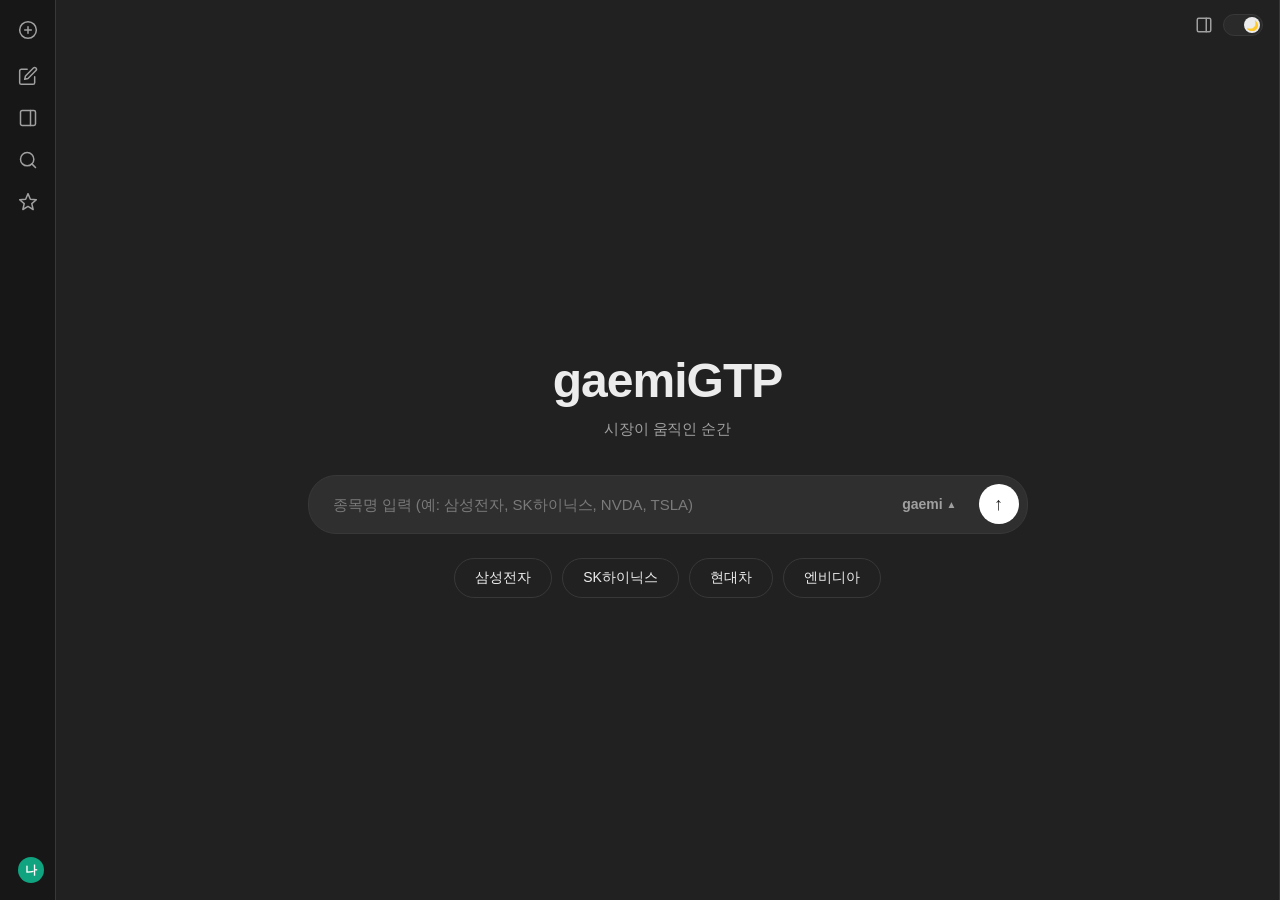
<file: index.html>
<!DOCTYPE html>
<html lang="ko">
<head>
  <meta charset="UTF-8">
  <meta name="viewport" content="width=device-width, initial-scale=1.0">
  <title>gaemiGTP</title>
  <link rel="stylesheet" href="style.css?v=sp3">
</head>
<body class="welcome-mode">

  <aside class="sidebar" id="sidebar">
    <div class="sb-header">
      <button class="sb-icon sb-toggle-btn" onclick="Sidebar.toggle()" title="사이드바 열기/닫기">
        <svg width="20" height="20" viewBox="0 0 24 24" fill="none" stroke="currentColor" stroke-width="1.8" stroke-linecap="round" stroke-linejoin="round">
          <circle cx="12" cy="12" r="10"/><line x1="12" y1="8" x2="12" y2="16"/><line x1="8" y1="12" x2="16" y2="12"/>
        </svg>
      </button>
      <button class="sb-logo-btn sb-text" onclick="goHome()" title="gaemiGTP 홈">
        <span class="logo-text">gaemiGTP</span>
      </button>
    </div>

    <button class="sb-icon" onclick="newChat()" title="새 질문">
      <svg width="20" height="20" viewBox="0 0 24 24" fill="none" stroke="currentColor" stroke-width="1.8" stroke-linecap="round" stroke-linejoin="round">
        <path d="M11 4H4a2 2 0 0 0-2 2v14a2 2 0 0 0 2 2h14a2 2 0 0 0 2-2v-7"/>
        <path d="M18.5 2.5a2.121 2.121 0 0 1 3 3L12 15l-4 1 1-4 9.5-9.5z"/>
      </svg>
      <span class="sb-text">새 질문</span>
    </button>
    <button class="sb-icon" onclick="Panel.toggle()" title="분석 패널">
      <svg width="20" height="20" viewBox="0 0 24 24" fill="none" stroke="currentColor" stroke-width="1.8" stroke-linecap="round" stroke-linejoin="round">
        <rect x="3" y="3" width="18" height="18" rx="2"/><line x1="15" y1="3" x2="15" y2="21"/>
      </svg>
      <span class="sb-text">분석 패널</span>
    </button>
    <button class="sb-icon" onclick="alert('준비 중')" title="검색">
      <svg width="20" height="20" viewBox="0 0 24 24" fill="none" stroke="currentColor" stroke-width="1.8" stroke-linecap="round" stroke-linejoin="round">
        <circle cx="11" cy="11" r="8"/><line x1="21" y1="21" x2="16.65" y2="16.65"/>
      </svg>
      <span class="sb-text">검색</span>
    </button>
    <button class="sb-icon" onclick="alert('준비 중')" title="관심종목">
      <svg width="20" height="20" viewBox="0 0 24 24" fill="none" stroke="currentColor" stroke-width="1.8" stroke-linecap="round" stroke-linejoin="round">
        <path d="M12 17.27L18.18 21l-1.64-7.03L22 9.24l-7.19-.61L12 2 9.19 8.63 2 9.24l5.46 4.73L5.82 21z"/>
      </svg>
      <span class="sb-text">관심종목</span>
    </button>
    <div style="flex:1;"></div>
    <button class="sb-icon sb-avatar" onclick="alert('프로필')" title="내 계정">
      <span class="sb-avatar-circle">나</span>
      <span class="sb-text">내 계정</span>
    </button>
  </aside>

  <main class="main">
    <div class="topbar">
      <div class="topbar-left">
        <button class="icon-btn menu-toggle" onclick="Sidebar.openMobile()" title="메뉴">
          <svg width="20" height="20" viewBox="0 0 24 24" fill="none" stroke="currentColor" stroke-width="2" stroke-linecap="round">
            <line x1="3" y1="6" x2="21" y2="6"/><line x1="3" y1="12" x2="21" y2="12"/><line x1="3" y1="18" x2="21" y2="18"/>
          </svg>
        </button>
      </div>
      <div class="topbar-actions">
        <button class="icon-btn" onclick="Panel.toggle()" title="분석 패널">
          <svg width="18" height="18" viewBox="0 0 24 24" fill="none" stroke="currentColor" stroke-width="2" stroke-linecap="round" stroke-linejoin="round">
            <rect x="3" y="3" width="18" height="18" rx="2"/><line x1="15" y1="3" x2="15" y2="21"/>
          </svg>
        </button>
        <button class="theme-toggle" id="themeToggle" title="테마">
          <span class="knob" id="themeKnob">☀️</span>
        </button>
      </div>
    </div>

    <div class="chat-container" id="chatContainer">
      <div class="chat-content" id="chatContent">
        <div class="welcome" id="welcome">
          <h1 class="welcome-title">gaemiGTP</h1>
          <p class="welcome-sub">시장이 움직인 순간</p>

          <div class="search-box-wrap">
            <div class="gaemi-popup" id="gaemiPopup">
              <div class="popup-item" onclick="selectMode('gaemi', 'main')">
                <div class="item-left">
                  <div class="item-title">gaemi</div>
                  <div class="item-desc">정보를 확인하세요</div>
                </div>
                <div class="item-check" id="check-gaemi-main">✓</div>
              </div>
              <div class="popup-item" onclick="selectMode('info', 'main')">
                <div class="item-left">
                  <div class="item-title">info</div>
                  <div class="item-desc">도움을 받으세요</div>
                </div>
                <div class="item-check" id="check-info-main" style="visibility:hidden;">✓</div>
              </div>
              <div class="popup-item" onclick="selectMode('pro', 'main')">
                <div class="item-left">
                  <div class="item-title">pro</div>
                  <div class="item-desc">실력을 키우세요</div>
                </div>
                <div class="item-check" id="check-pro-main" style="visibility:hidden;">✓</div>
              </div>
            </div>

            <div class="search-box">
              <input id="mainSearch" type="text" placeholder="종목명 입력 (예: 삼성전자, SK하이닉스, NVDA, TSLA)" autocomplete="off">
              <button class="gaemi-btn" id="gaemiBtn" onclick="togglePopup(event, 'main')">
                <span id="gaemiBtnText">gaemi</span>
                <span class="arrow">▲</span>
              </button>
              <button class="send" onclick="mainSearchGo()">↑</button>
            </div>
          </div>

          <div class="stock-buttons">
            <button onclick="quickSearch('삼성전자')">삼성전자</button>
            <button onclick="quickSearch('SK하이닉스')">SK하이닉스</button>
            <button onclick="quickSearch('현대차')">현대차</button>
            <button onclick="quickSearch('엔비디아')">엔비디아</button>
          </div>
        </div>
      </div>
    </div>

    <div class="input-wrapper">
      <div class="input-box-wrap">
        <div class="input-popup" id="inputPopup">
          <div class="popup-item" onclick="selectMode('gaemi', 'input')">
            <div class="item-left">
              <div class="item-title">gaemi</div>
              <div class="item-desc">정보를 확인하세요</div>
            </div>
            <div class="item-check" id="check-gaemi-input">✓</div>
          </div>
          <div class="popup-item" onclick="selectMode('info', 'input')">
            <div class="item-left">
              <div class="item-title">info</div>
              <div class="item-desc">도움을 받으세요</div>
            </div>
            <div class="item-check" id="check-info-input" style="visibility:hidden;">✓</div>
          </div>
          <div class="popup-item" onclick="selectMode('pro', 'input')">
            <div class="item-left">
              <div class="item-title">pro</div>
              <div class="item-desc">실력을 키우세요</div>
            </div>
            <div class="item-check" id="check-pro-input" style="visibility:hidden;">✓</div>
          </div>
        </div>

        <div class="input-box">
          <textarea id="userInput" placeholder="종목명 을 입력하세요" rows="1"></textarea>
          <button class="input-gaemi-btn" id="inputGaemiBtn" onclick="togglePopup(event, 'input')">
            <span id="inputGaemiBtnText">gaemi</span>
            <span class="arrow">▲</span>
          </button>
          <button class="send-btn" id="sendBtn" onclick="sendMessage()" disabled>
            <svg width="16" height="16" viewBox="0 0 24 24" fill="none" stroke="currentColor" stroke-width="2.5" stroke-linecap="round" stroke-linejoin="round">
              <line x1="12" y1="19" x2="12" y2="5"/><polyline points="5 12 12 5 19 12"/>
            </svg>
          </button>
        </div>
      </div>
    </div>
  </main>

  <aside class="panel" id="panel">
    <div class="panel-resize-grip" id="panelGrip"></div>
    <div class="panel-inner">
      <div class="panel-header">
        <div class="panel-title" id="panelTitle">분석</div>
        <div class="panel-controls">
          <button class="panel-btn close" onclick="Panel.close()" title="닫기">
            <svg width="14" height="14" viewBox="0 0 24 24" fill="none" stroke="currentColor" stroke-width="2.5" stroke-linecap="round">
              <line x1="18" y1="6" x2="6" y2="18"/><line x1="6" y1="6" x2="18" y2="18"/>
            </svg>
          </button>
        </div>
      </div>
      <div class="panel-body" id="panelBody">
        <div class="panel-empty">
          <div class="panel-empty-title">아직 분석 결과가 없습니다</div>
          <div class="panel-empty-sub">왼쪽 메뉴에서 데이터를 추가해보세요</div>
        </div>
      </div>
    </div>
  </aside>

  <script src="app.js?v=sp3"></script>
</body>
</html>
</file>
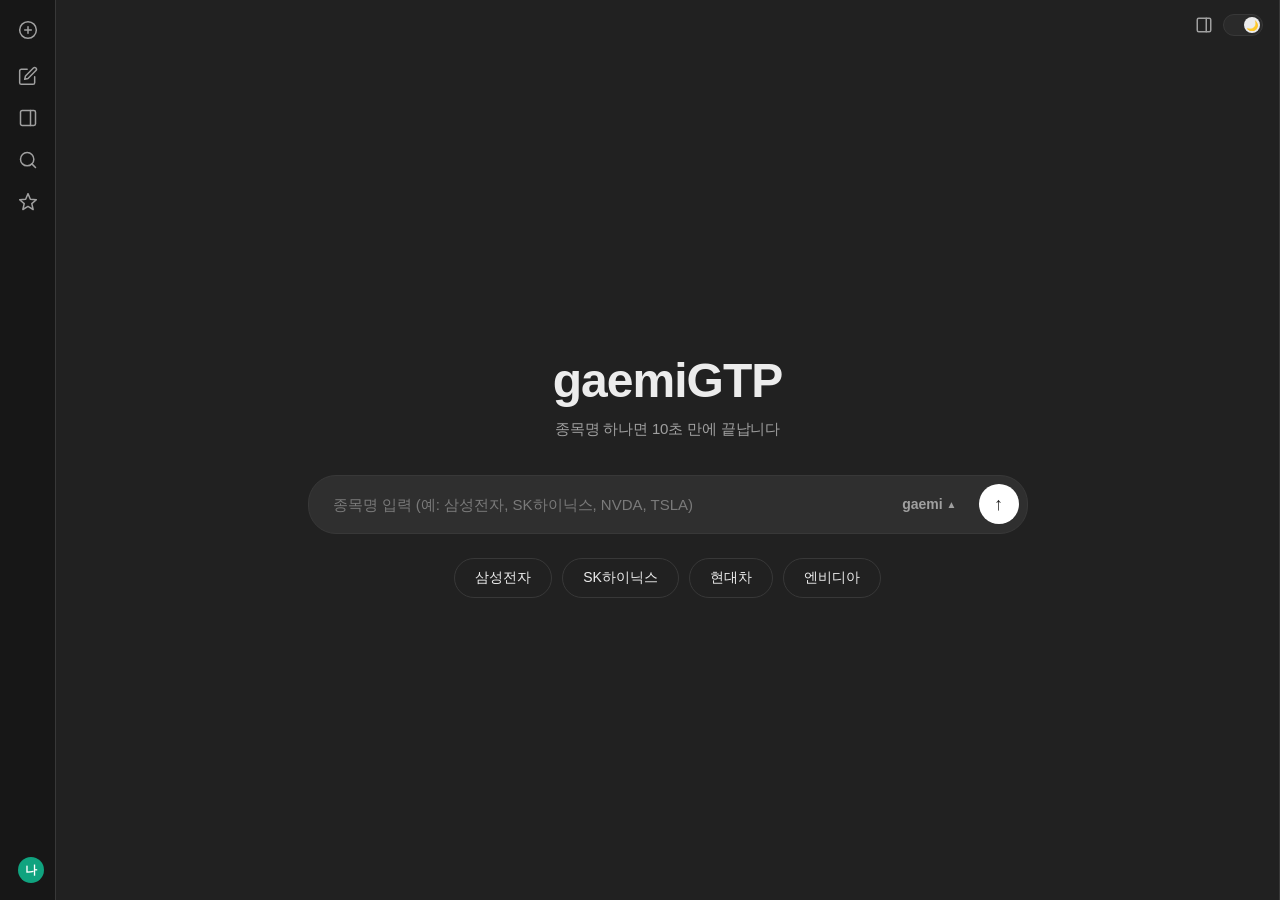
<file: index.html.html>
<!DOCTYPE html>
<html lang="ko">
<head>
  <meta charset="UTF-8">
  <meta name="viewport" content="width=device-width, initial-scale=1.0">
  <title>gaemiGTP</title>
  <link rel="stylesheet" href="style.css">
</head>
<body class="welcome-mode">

  <aside class="sidebar" id="sidebar">
    <div class="sb-header">
      <button class="sb-icon sb-toggle-btn" onclick="Sidebar.toggle()" title="사이드바 열기/닫기">
        <svg width="20" height="20" viewBox="0 0 24 24" fill="none" stroke="currentColor" stroke-width="1.8" stroke-linecap="round" stroke-linejoin="round">
          <circle cx="12" cy="12" r="10"/><line x1="12" y1="8" x2="12" y2="16"/><line x1="8" y1="12" x2="16" y2="12"/>
        </svg>
      </button>
      <button class="sb-logo-btn sb-text" onclick="goHome()" title="gaemiGTP 홈">
        <span class="logo-text">gaemiGTP</span>
      </button>
    </div>

    <button class="sb-icon" onclick="newChat()" title="새 질문">
      <svg width="20" height="20" viewBox="0 0 24 24" fill="none" stroke="currentColor" stroke-width="1.8" stroke-linecap="round" stroke-linejoin="round">
        <path d="M11 4H4a2 2 0 0 0-2 2v14a2 2 0 0 0 2 2h14a2 2 0 0 0 2-2v-7"/>
        <path d="M18.5 2.5a2.121 2.121 0 0 1 3 3L12 15l-4 1 1-4 9.5-9.5z"/>
      </svg>
      <span class="sb-text">새 질문</span>
    </button>
    <button class="sb-icon" onclick="Panel.toggle()" title="분석 패널">
      <svg width="20" height="20" viewBox="0 0 24 24" fill="none" stroke="currentColor" stroke-width="1.8" stroke-linecap="round" stroke-linejoin="round">
        <rect x="3" y="3" width="18" height="18" rx="2"/><line x1="15" y1="3" x2="15" y2="21"/>
      </svg>
      <span class="sb-text">분석 패널</span>
    </button>
    <button class="sb-icon" onclick="alert('준비 중')" title="검색">
      <svg width="20" height="20" viewBox="0 0 24 24" fill="none" stroke="currentColor" stroke-width="1.8" stroke-linecap="round" stroke-linejoin="round">
        <circle cx="11" cy="11" r="8"/><line x1="21" y1="21" x2="16.65" y2="16.65"/>
      </svg>
      <span class="sb-text">검색</span>
    </button>
    <button class="sb-icon" onclick="alert('준비 중')" title="관심종목">
      <svg width="20" height="20" viewBox="0 0 24 24" fill="none" stroke="currentColor" stroke-width="1.8" stroke-linecap="round" stroke-linejoin="round">
        <path d="M12 17.27L18.18 21l-1.64-7.03L22 9.24l-7.19-.61L12 2 9.19 8.63 2 9.24l5.46 4.73L5.82 21z"/>
      </svg>
      <span class="sb-text">관심종목</span>
    </button>
    <div style="flex:1;"></div>
    <button class="sb-icon sb-avatar" onclick="alert('프로필')" title="내 계정">
      <span class="sb-avatar-circle">나</span>
      <span class="sb-text">내 계정</span>
    </button>
  </aside>

  <main class="main">
    <div class="topbar">
      <div class="topbar-left">
        <button class="icon-btn menu-toggle" onclick="Sidebar.openMobile()" title="메뉴">
          <svg width="20" height="20" viewBox="0 0 24 24" fill="none" stroke="currentColor" stroke-width="2" stroke-linecap="round">
            <line x1="3" y1="6" x2="21" y2="6"/><line x1="3" y1="12" x2="21" y2="12"/><line x1="3" y1="18" x2="21" y2="18"/>
          </svg>
        </button>
      </div>
      <div class="topbar-actions">
        <button class="icon-btn" onclick="Panel.toggle()" title="분석 패널">
          <svg width="18" height="18" viewBox="0 0 24 24" fill="none" stroke="currentColor" stroke-width="2" stroke-linecap="round" stroke-linejoin="round">
            <rect x="3" y="3" width="18" height="18" rx="2"/><line x1="15" y1="3" x2="15" y2="21"/>
          </svg>
        </button>
        <button class="theme-toggle" id="themeToggle" title="테마">
          <span class="knob" id="themeKnob">☀️</span>
        </button>
      </div>
    </div>

    <div class="chat-container" id="chatContainer">
      <div class="chat-content" id="chatContent">
        <div class="welcome" id="welcome">
          <h1 class="welcome-title">gaemiGTP</h1>
          <p class="welcome-sub">종목명 하나면 10초 만에 끝납니다</p>

          <div class="search-box-wrap">
            <div class="gaemi-popup" id="gaemiPopup">
              <div class="popup-item" onclick="selectMode('gaemi', 'main')">
                <div class="item-left">
                  <div class="item-title">gaemi</div>
                  <div class="item-desc">정보를 확인하세요</div>
                </div>
                <div class="item-check" id="check-gaemi-main">✓</div>
              </div>
              <div class="popup-item" onclick="selectMode('info', 'main')">
                <div class="item-left">
                  <div class="item-title">info</div>
                  <div class="item-desc">도움을 받으세요</div>
                </div>
                <div class="item-check" id="check-info-main" style="visibility:hidden;">✓</div>
              </div>
              <div class="popup-item" onclick="selectMode('pro', 'main')">
                <div class="item-left">
                  <div class="item-title">pro</div>
                  <div class="item-desc">실력을 키우세요</div>
                </div>
                <div class="item-check" id="check-pro-main" style="visibility:hidden;">✓</div>
              </div>
            </div>

            <div class="search-box">
              <input id="mainSearch" type="text" placeholder="종목명 입력 (예: 삼성전자, SK하이닉스, NVDA, TSLA)" autocomplete="off">
              <button class="gaemi-btn" id="gaemiBtn" onclick="togglePopup(event, 'main')">
                <span id="gaemiBtnText">gaemi</span>
                <span class="arrow">▲</span>
              </button>
              <button class="send" onclick="mainSearchGo()">↑</button>
            </div>
          </div>

          <div class="stock-buttons">
            <button onclick="quickSearch('삼성전자')">삼성전자</button>
            <button onclick="quickSearch('SK하이닉스')">SK하이닉스</button>
            <button onclick="quickSearch('현대차')">현대차</button>
            <button onclick="quickSearch('엔비디아')">엔비디아</button>
          </div>
        </div>
      </div>
    </div>

    <div class="input-wrapper">
      <div class="input-box-wrap">
        <div class="input-popup" id="inputPopup">
          <div class="popup-item" onclick="selectMode('gaemi', 'input')">
            <div class="item-left">
              <div class="item-title">gaemi</div>
              <div class="item-desc">정보를 확인하세요</div>
            </div>
            <div class="item-check" id="check-gaemi-input">✓</div>
          </div>
          <div class="popup-item" onclick="selectMode('info', 'input')">
            <div class="item-left">
              <div class="item-title">info</div>
              <div class="item-desc">도움을 받으세요</div>
            </div>
            <div class="item-check" id="check-info-input" style="visibility:hidden;">✓</div>
          </div>
          <div class="popup-item" onclick="selectMode('pro', 'input')">
            <div class="item-left">
              <div class="item-title">pro</div>
              <div class="item-desc">실력을 키우세요</div>
            </div>
            <div class="item-check" id="check-pro-input" style="visibility:hidden;">✓</div>
          </div>
        </div>

        <div class="input-box">
          <textarea id="userInput" placeholder="종목명 을 입력하세요" rows="1"></textarea>
          <button class="input-gaemi-btn" id="inputGaemiBtn" onclick="togglePopup(event, 'input')">
            <span id="inputGaemiBtnText">gaemi</span>
            <span class="arrow">▲</span>
          </button>
          <button class="send-btn" id="sendBtn" onclick="sendMessage()" disabled>
            <svg width="16" height="16" viewBox="0 0 24 24" fill="none" stroke="currentColor" stroke-width="2.5" stroke-linecap="round" stroke-linejoin="round">
              <line x1="12" y1="19" x2="12" y2="5"/><polyline points="5 12 12 5 19 12"/>
            </svg>
          </button>
        </div>
      </div>
    </div>
  </main>

  <aside class="panel" id="panel">
    <div class="panel-resize-grip" id="panelGrip"></div>
    <div class="panel-inner">
      <div class="panel-header">
        <div class="panel-title" id="panelTitle">분석</div>
        <div class="panel-controls">
          <button class="panel-btn close" onclick="Panel.close()" title="닫기">
            <svg width="14" height="14" viewBox="0 0 24 24" fill="none" stroke="currentColor" stroke-width="2.5" stroke-linecap="round">
              <line x1="18" y1="6" x2="6" y2="18"/><line x1="6" y1="6" x2="18" y2="18"/>
            </svg>
          </button>
        </div>
      </div>
      <div class="panel-body" id="panelBody">
        <div class="panel-empty">
          <div class="panel-empty-title">아직 분석 결과가 없습니다</div>
          <div class="panel-empty-sub">왼쪽 메뉴에서 데이터를 추가해보세요</div>
        </div>
      </div>
    </div>
  </aside>

  <script src="app.js"></script>
</body>
</html>
</file>
<file: style.css>
:root {
  --bg: #ffffff;
  --bg-sidebar: #f9f9f9;
  --bg-input: #f4f4f4;
  --bg-hover: #ececec;
  --bg-panel: #fafafa;
  --bg-panel-header: #f5f5f5;
  --bg-popup: #ffffff;
  --popup-shadow: 0 8px 24px rgba(0,0,0,0.12);
  --border: #e5e5e5;
  --text: #0d0d0d;
  --text-muted: #666;
  --text-dim: #999;
  --accent: #0d0d0d;
  --accent-hover: #333;
  --user-avatar: #10a37f;
  --ai-avatar: #000000;
  --info: #2196f3;
  --up: #e53935;
  --down: #2196f3;
  --bar-buy: #6bb6f0;
  --bar-sell: #f0a3a3;
  --panel-width: 400px;
  --sidebar-width: 56px;
  --sidebar-expanded: 240px;
}
html[data-theme="dark"] {
  --bg: #212121;
  --bg-sidebar: #171717;
  --bg-input: #2f2f2f;
  --bg-hover: #2a2a2a;
  --bg-panel: #1a1a1a;
  --bg-panel-header: #202020;
  --bg-popup: #2f2f2f;
  --popup-shadow: 0 8px 24px rgba(0,0,0,0.4);
  --border: #383838;
  --text: #ececec;
  --text-muted: #a0a0a0;
  --text-dim: #7a7a7a;
  --accent: #ffffff;
  --accent-hover: #d0d0d0;
  --ai-avatar: #5a5a5a;
  --bar-buy: #4a9eff;
  --bar-sell: #ff7a7a;
}

* { margin: 0; padding: 0; box-sizing: border-box; }
body {
  font-family: -apple-system, BlinkMacSystemFont, 'Segoe UI', Roboto, 'Noto Sans KR', sans-serif;
  background: var(--bg);
  color: var(--text);
  height: 100vh;
  display: flex;
  overflow: hidden;
  letter-spacing: -0.01em;
}

/* ============ 사이드바 ============ */
.sidebar {
  width: var(--sidebar-width);
  background: var(--bg-sidebar);
  display: flex; flex-direction: column;
  align-items: stretch; gap: 2px;
  padding: 10px 8px;
  border-right: 1px solid var(--border);
  flex-shrink: 0; z-index: 30;
  overflow: hidden;
  transition: width 0.25s cubic-bezier(0.4, 0, 0.2, 1);
}
.sidebar.expanded { width: var(--sidebar-expanded); }

.sb-header {
  display: flex; align-items: center;
  height: 40px; gap: 0;
  padding: 0;
  margin-bottom: 4px; flex-shrink: 0;
}
.sb-toggle-btn {
  height: 40px; padding: 0 10px;
  display: flex; align-items: center; justify-content: flex-start; flex-shrink: 0;
}
.sb-logo-btn {
  height: 40px; border: none; background: transparent;
  cursor: pointer; display: flex; align-items: center;
  padding: 0 6px; border-radius: 8px; transition: background 0.15s;
  white-space: nowrap;
}
.sb-logo-btn:hover { background: var(--bg-hover); }
.sb-logo-btn .logo-text {
  color: #dcdcdc;
  font-weight: 800; font-size: 16px; letter-spacing: -0.02em;
}

.sb-icon {
  height: 40px; border-radius: 10px;
  border: none; background: transparent;
  color: var(--text-muted); cursor: pointer;
  display: flex; align-items: center; justify-content: flex-start;
  gap: 12px; padding: 0 10px;
  transition: background 0.15s, color 0.15s;
  position: relative; flex-shrink: 0;
  font-family: inherit; font-size: 14px; font-weight: 500;
  white-space: nowrap; overflow: hidden;
}
.sb-icon:hover { background: var(--bg-hover); color: var(--text); }
.sb-icon svg { flex-shrink: 0; }
.sb-text { opacity: 0; transition: opacity 0.15s; pointer-events: none; }
.sidebar.expanded .sb-text { opacity: 1; pointer-events: auto; }

.sb-avatar { justify-content: flex-start; }
.sb-avatar .sb-avatar-circle {
  width: 26px; height: 26px; border-radius: 50%;
  background: var(--user-avatar); color: #fff;
  display: flex; align-items: center; justify-content: center;
  font-size: 12px; font-weight: 600; flex-shrink: 0;
}

.sidebar:not(.expanded) .sb-icon::after {
  content: attr(title);
  position: absolute; left: calc(100% + 8px); top: 50%;
  transform: translateY(-50%);
  background: var(--text); color: var(--bg);
  padding: 5px 10px; border-radius: 6px;
  font-size: 12px; white-space: nowrap;
  opacity: 0; pointer-events: none;
  transition: opacity 0.15s; z-index: 1000; font-weight: 500;
}
.sidebar:not(.expanded) .sb-icon:hover::after { opacity: 1; }

/* ============ 메인 ============ */
.main {
  flex: 1; display: flex; flex-direction: column;
  background: var(--bg); position: relative; min-width: 0;
}

.topbar {
  display: flex; align-items: center;
  padding: 10px 16px; gap: 12px;
  justify-content: space-between;
}
.topbar-left { display: flex; align-items: center; gap: 12px; }
.topbar-actions { display: flex; align-items: center; gap: 4px; }
.icon-btn {
  background: transparent; border: none; cursor: pointer;
  padding: 6px; border-radius: 6px; color: var(--text-muted);
  display: flex; align-items: center; justify-content: center;
}
.icon-btn:hover { background: var(--bg-hover); color: var(--text); }

.theme-toggle {
  position: relative; width: 40px; height: 22px;
  background: var(--bg-hover); border-radius: 11px;
  border: 1px solid var(--border); cursor: pointer; padding: 0;
}
.theme-toggle .knob {
  position: absolute; top: 2px; left: 2px;
  width: 16px; height: 16px; background: var(--text);
  border-radius: 50%; transition: transform 0.25s ease;
  display: flex; align-items: center; justify-content: center;
  font-size: 10px;
}
html[data-theme="dark"] .theme-toggle .knob { transform: translateX(18px); }

/* ============ 채팅 ============ */
.chat-container {
  flex: 1; overflow-y: auto;
  display: flex; flex-direction: column;
  align-items: center; padding: 20px;
  position: relative;
}
.chat-content { width: 100%; max-width: 760px; }

.welcome {
  position: absolute;
  inset: 0;
  display: flex; flex-direction: column;
  align-items: center; justify-content: center;
  text-align: center;
  padding: 20px;
  pointer-events: none;
}
.welcome > * { pointer-events: auto; }

.welcome-title {
  font-size: 48px;
  font-weight: 700;
  margin-bottom: 12px;
  letter-spacing: -0.02em;
  color: var(--text);
}
.welcome-sub {
  font-size: 15px;
  color: var(--text-muted);
  margin-bottom: 36px;
}

.search-box-wrap {
  position: relative;
  width: 100%;
  max-width: 720px;
  margin-bottom: 24px;
}
.search-box {
  display: flex;
  width: 100%;
  background: var(--bg-input);
  border-radius: 28px;
  padding: 8px 8px 8px 24px;
  align-items: center;
  gap: 12px;
  border: 1px solid var(--border);
}
.search-box input {
  flex: 1;
  border: none;
  background: transparent;
  outline: none;
  font-size: 15px;
  font-family: inherit;
  color: var(--text);
  padding: 12px 0;
}
.search-box input::placeholder { color: var(--text-dim); }

.gaemi-btn {
  display: flex;
  align-items: center;
  gap: 4px;
  background: transparent;
  border: none;
  color: var(--text-muted);
  font-size: 14px;
  font-weight: 600;
  font-family: inherit;
  cursor: pointer;
  padding: 6px 10px;
  border-radius: 8px;
  flex-shrink: 0;
}
.gaemi-btn:hover { background: var(--bg-hover); color: var(--text); }
.gaemi-btn .arrow {
  font-size: 10px;
  transition: transform 0.2s;
}
.gaemi-btn.open .arrow { transform: rotate(180deg); }

.search-box button.send {
  width: 40px;
  height: 40px;
  border-radius: 50%;
  background: var(--accent);
  color: var(--bg);
  border: none;
  cursor: pointer;
  font-size: 18px;
  font-weight: 700;
  display: flex;
  align-items: center;
  justify-content: center;
  flex-shrink: 0;
}
.search-box button.send:hover { background: var(--accent-hover); }

.gaemi-popup {
  position: absolute;
  right: 0;
  bottom: calc(100% + 8px);
  width: 220px;
  background: var(--bg-popup);
  border: 1px solid var(--border);
  border-radius: 14px;
  padding: 8px;
  box-shadow: var(--popup-shadow);
  display: none;
  z-index: 100;
}
.gaemi-popup.open { display: block; animation: popupIn 0.15s ease; }
@keyframes popupIn {
  from { opacity: 0; transform: translateY(4px); }
  to { opacity: 1; transform: translateY(0); }
}
.popup-item {
  display: flex;
  align-items: flex-start;
  justify-content: space-between;
  padding: 12px 14px;
  border-radius: 10px;
  cursor: pointer;
  transition: background 0.15s;
}
.popup-item:hover { background: var(--bg-hover); }
.popup-item .item-left { flex: 1; text-align: left; }
.popup-item .item-title {
  font-size: 14px;
  font-weight: 700;
  color: var(--text);
  margin-bottom: 2px;
}
.popup-item .item-desc {
  font-size: 12px;
  color: var(--text-dim);
}
.popup-item .item-check {
  color: var(--info);
  font-size: 14px;
  font-weight: 700;
  margin-left: 8px;
  margin-top: 2px;
}

.stock-buttons {
  display: flex;
  flex-wrap: wrap;
  gap: 10px;
  justify-content: center;
}
.stock-buttons button {
  padding: 10px 20px;
  border: 1px solid var(--border);
  background: transparent;
  color: var(--text);
  border-radius: 999px;
  font-size: 14px;
  font-family: inherit;
  cursor: pointer;
  transition: background 0.15s, border-color 0.15s;
}
.stock-buttons button:hover {
  background: var(--bg-hover);
  border-color: var(--text-dim);
}

/* ============ 메시지 ============ */
.message {
  display: flex; gap: 16px; padding: 20px 0;
  animation: fadeIn 0.3s ease;
}
.message.user-msg-row {
  justify-content: flex-end;
  padding: 12px 0 20px;
}
.message.ai-msg-row {
  padding-left: 0;
}
.user-pill {
  background: var(--bg-input);
  border: 1px solid var(--border);
  color: var(--text);
  padding: 8px 18px;
  border-radius: 999px;
  font-size: 14px;
  font-weight: 600;
}

@keyframes fadeIn {
  from { opacity: 0; transform: translateY(6px); }
  to { opacity: 1; transform: translateY(0); }
}
.msg-avatar {
  width: 32px; height: 32px; border-radius: 50%; flex-shrink: 0;
  display: flex; align-items: center; justify-content: center;
  font-size: 13px; font-weight: 600;
}
.msg-avatar.ai { background: var(--ai-avatar); color: #fff; }

.msg-body {
  flex: 1; font-size: 15px; line-height: 1.7;
  padding-top: 4px; word-wrap: break-word; min-width: 0;
}

/* ============ 섹션 ============ */
.section { margin-bottom: 40px; }

.section-header {
  display: flex; align-items: center; justify-content: space-between;
  margin-bottom: 16px; gap: 12px;
}
.section-title {
  font-size: 16px; font-weight: 600; color: var(--text);
  display: flex; align-items: center; gap: 8px; flex: 1;
}

.section-footer {
  display: flex; gap: 4px; justify-content: flex-start;
  margin-top: 16px;
  padding-top: 12px;
}
.icon-action {
  background: transparent; border: none; cursor: pointer;
  padding: 6px; border-radius: 6px;
  color: var(--text-dim);
  display: flex; align-items: center; justify-content: center;
  transition: background 0.15s, color 0.15s;
}
.icon-action:hover { background: var(--bg-hover); color: var(--text); }
.icon-action.liked { color: var(--up); }
.icon-action.disliked { color: var(--down); }



/* ============ 하단 입력창 ============ */
.input-wrapper {
  position: absolute; bottom: 0; left: 0; right: 0;
  padding: 20px;
  background: linear-gradient(to top, var(--bg) 70%, transparent);
  display: flex; justify-content: center;
  pointer-events: none;
}
.input-wrapper > div { pointer-events: auto; }
.input-box-wrap {
  position: relative;
  width: 100%; max-width: 760px;
}
.input-box {
  width: 100%;
  background: var(--bg-input); border-radius: 26px;
  padding: 12px 16px;
  display: flex; align-items: center; gap: 10px;
  border: 1px solid var(--border);
}
.input-box textarea {
  flex: 1; border: none; background: transparent; resize: none;
  font-size: 15px; font-family: inherit; outline: none;
  max-height: 200px; line-height: 1.5; padding: 6px 0;
  color: var(--text);
}
.input-box textarea::placeholder { color: var(--text-dim); }

.input-gaemi-btn {
  display: flex;
  align-items: center;
  gap: 4px;
  background: transparent;
  border: none;
  color: var(--text-muted);
  font-size: 14px;
  font-weight: 600;
  font-family: inherit;
  cursor: pointer;
  padding: 6px 10px;
  border-radius: 8px;
  flex-shrink: 0;
}
.input-gaemi-btn:hover { background: var(--bg-hover); color: var(--text); }
.input-gaemi-btn .arrow {
  font-size: 10px;
  transition: transform 0.2s;
}
.input-gaemi-btn.open .arrow { transform: rotate(180deg); }

.send-btn {
  width: 32px; height: 32px; border-radius: 50%;
  background: var(--accent); border: none; cursor: pointer;
  display: flex; align-items: center; justify-content: center;
  color: var(--bg); flex-shrink: 0;
}
.send-btn:hover:not(:disabled) { background: var(--accent-hover); }
.send-btn:disabled { background: var(--text-dim); cursor: not-allowed; }

body.welcome-mode .input-wrapper { display: none; }

.input-popup {
  position: absolute;
  right: 0;
  bottom: calc(100% + 8px);
  width: 220px;
  background: var(--bg-popup);
  border: 1px solid var(--border);
  border-radius: 14px;
  padding: 8px;
  box-shadow: var(--popup-shadow);
  display: none;
  z-index: 200;
}
.input-popup.open { display: block; animation: popupIn 0.15s ease; }

/* ============ 오른쪽 패널 ============ */
.panel {
  width: 0; background: var(--bg-panel);
  border-left: 1px solid var(--border);
  display: flex; flex-direction: column;
  overflow: hidden; flex-shrink: 0;
  position: relative;
  transition: width 0.3s cubic-bezier(0.4, 0, 0.2, 1);
}
.panel.open { width: var(--panel-width); }
.panel.resizing { transition: none; }
.panel-inner {
  width: var(--panel-width); height: 100%;
  display: flex; flex-direction: column;
}
.panel-resize-grip {
  position: absolute; left: -3px; top: 0; bottom: 0;
  width: 6px; cursor: col-resize; z-index: 10;
  background: transparent;
}
.panel-resize-grip:hover,
.panel-resize-grip.active { background: var(--info); }
.panel-header {
  display: flex; align-items: center; justify-content: space-between;
  padding: 10px 14px; background: var(--bg-panel-header);
  border-bottom: 1px solid var(--border);
  min-height: 48px; gap: 8px;
}
.panel-title { font-size: 14px; font-weight: 600; flex: 1; color: var(--text); }
.panel-controls { display: flex; gap: 2px; flex-shrink: 0; }
.panel-btn {
  background: transparent; border: none; cursor: pointer;
  padding: 6px; border-radius: 6px; color: var(--text-muted);
  display: flex; align-items: center; justify-content: center;
}
.panel-btn:hover { background: var(--bg-hover); color: var(--text); }
.panel-btn.close:hover { background: #e53935; color: #fff; }
.panel-body {
  flex: 1; overflow: auto; padding: 20px 18px;
  font-size: 14px; line-height: 1.7;
  background: var(--bg-panel); color: var(--text);
}
.panel-empty {
  display: flex; align-items: center; justify-content: center;
  height: 100%; flex-direction: column; gap: 12px;
  color: var(--text-dim); text-align: center; padding: 40px 20px;
}
.panel-empty-title { font-size: 14px; }
.panel-empty-sub { font-size: 12px; opacity: 0.7; }

@media (max-width: 768px) {
  .sidebar {
    position: fixed; top: 0; left: 0; bottom: 0;
    width: 240px; padding: 16px 12px;
    transform: translateX(-100%);
    transition: transform 0.3s ease; z-index: 100;
  }
  .sidebar.expanded { width: 240px; }
  body.sidebar-mobile-open .sidebar {
    transform: translateX(0);
    box-shadow: 4px 0 24px rgba(0,0,0,0.2);
  }
  body.sidebar-mobile-open::before {
    content: ''; position: fixed; inset: 0;
    background: rgba(0,0,0,0.5); z-index: 90;
  }
  .sidebar .sb-text { opacity: 1; pointer-events: auto; }
  .sidebar .sb-icon::after { display: none; }
  .menu-toggle { display: flex !important; }

  .panel.open {
    position: fixed; top: 0; right: 0; bottom: 0;
    width: 100vw !important; z-index: 500;
  }
  .panel.open .panel-inner { width: 100%; }
  .panel-resize-grip { display: none; }

  .welcome-title { font-size: 32px !important; }
  .welcome-sub { font-size: 13px !important; margin-bottom: 24px !important; }
  .search-box { padding: 6px 6px 6px 16px !important; }
  .search-box input { font-size: 14px !important; padding: 10px 0 !important; }
  .search-box button.send { width: 36px !important; height: 36px !important; }
  .gaemi-btn { font-size: 12px !important; padding: 4px 6px !important; }
  .stock-buttons button { padding: 8px 14px !important; font-size: 13px !important; }
}
@media (min-width: 769px) {
  .menu-toggle { display: none !important; }
}
::-webkit-scrollbar { width: 8px; height: 8px; }
::-webkit-scrollbar-track { background: transparent; }
::-webkit-scrollbar-thumb { background: var(--border); border-radius: 4px; }

@keyframes bounce {
  0%, 80%, 100% { transform: scale(0.6); opacity: 0.5; }
  40% { transform: scale(1); opacity: 1; }
}


/* STEP 5: AI thinking state — each analysis widget owns its own thinking row */
.widget-thinking {
  display:flex;
  align-items:center;
  min-height:24px;
  margin:0 0 8px;
  padding:0;
  color:var(--text-muted);
  font-size:14px;
  font-weight:400;
  line-height:1.7;
}
.widget-thinking-copy {
  display:flex;
  align-items:center;
  gap:5px;
  color:var(--text-muted);
  font-size:14px;
  font-weight:400;
  line-height:1.7;
}
.thinking-dot {
  display:inline-block;
  color:var(--text-dim);
  animation:thinkingPulse 1.2s infinite ease-in-out;
}
.thinking-dot:nth-child(2) { animation-delay:.12s; }
.thinking-dot:nth-child(3) { animation-delay:.24s; }
.thinking-dot:nth-child(4) { animation-delay:.36s; }
.thinking-dot:nth-child(5) { animation-delay:.48s; }
.thinking-dot:nth-child(6) { animation-delay:.60s; }
.thinking-label { margin-left:4px; }
@keyframes thinkingPulse {
  0%, 60%, 100% { transform:translateY(0); opacity:.35; }
  30% { transform:translateY(-2px); opacity:1; }
}
.widget-answer-hidden { display:none !important; }
.widget-awaiting-answer .widget-thinking { display:flex; }
.widget-answer-visible .widget-thinking { display:none; }

/* STORY PLAYER v1.1: content is revealed in sequence, not all at once. */
.ai-widget-shell .widget-content > .section.story-section-pending {
  display:none;
}
.ai-widget-shell .widget-content > .section.story-section-visible {
  display:block;
}
.ai-widget-shell .story-line-pending {
  visibility:hidden;
}
.ai-widget-shell .story-footer-pending {
  visibility:hidden;
}

/* STEP 1: independent analysis widgets */
.widget-message { display:block; padding:20px 0; }
.widget-message .msg-body { padding-top:0; }

.ai-widget-shell {
  width:100%;
  background:var(--bg);
  border:none;
  border-radius:0;
  padding:0;
  overflow:visible;
  position:relative;
}

.ai-widget-shell .widget-content {
  width:100%;
  padding:0;
}

/* Every analysis section is now visible as an independent widget. */
.ai-widget-shell .widget-content > .section {
  display:block;
  margin:0 0 28px;
}
.ai-widget-shell .widget-content > .section:last-child {
  margin-bottom:0;
}

/* The section title stays right-aligned, but visually blends into the page. */
.ai-widget-shell .section-header {
  min-height:35px;
  width:max-content;
  max-width:100%;
  box-sizing:border-box;
  display:flex;
  align-items:center;
  justify-content:flex-end;
  margin:0 0 8px auto;
  padding:8px 0;
  background:var(--bg);
  border:none;
  border-radius:0;
}
.ai-widget-shell .section-title {
  font-size:12px;
  font-weight:600;
  line-height:1;
  color:var(--text);
  display:flex;
  align-items:center;
  gap:8px;
  flex:1;
}

.ai-widget-shell .section-footer { margin-bottom:0; }

/* Simple editable widget body: keep all demo copy at one consistent size. */
.ai-widget-shell .simple-line {
  font-size:14px;
  font-weight:400;
  line-height:1.7;
  color:var(--text-muted);
  margin:0 0 8px;
}
.ai-widget-shell .simple-line:last-of-type { margin-bottom:0; }

/* STORY PLAYER v1.3: short opening before the first analysis widget */
.story-intro {
  display:flex;
  flex-direction:column;
  gap:6px;
  margin:0 0 28px;
}
.story-intro-line {
  font-size:15px;
  font-weight:400;
  line-height:1.7;
  color:var(--text);
  margin:0;
}
.story-intro-line-secondary {
  color:var(--text-muted);
}

/* STEP 3.2: square 3x3 drag handle, aligned to the body-text start */
.ai-widget-shell .widget-content > .section.widget-draggable {
  position:relative;
}
.ai-widget-shell .widget-drag-handle {
  position:absolute;
  left:0;
  top:0;
  width:18px;
  height:35px;
  display:flex;
  align-items:center;
  justify-content:flex-start;
  color:var(--text-dim);
  font-size:0;
  line-height:1;
  cursor:grab;
  user-select:none;
  opacity:0;
  transition:opacity .15s ease, color .15s ease;
  z-index:2;
}
.ai-widget-shell .widget-drag-handle::before {
  content:"";
  width:12px;
  height:12px;
  background-image:radial-gradient(circle, currentColor 1.6px, transparent 1.9px);
  background-size:6px 6px;
  background-position:0 0;
  background-repeat:repeat;
}
.ai-widget-shell .section:hover > .widget-drag-handle,
.ai-widget-shell .widget-drag-handle:focus-visible {
  opacity:1;
}
.ai-widget-shell .widget-drag-handle:active {
  cursor:grabbing;
}
.ai-widget-shell .widget-dragging {
  opacity:.55;
}
.ai-widget-shell .widget-drag-over {
  outline:1px dashed var(--border);
  outline-offset:4px;
}
</file>
